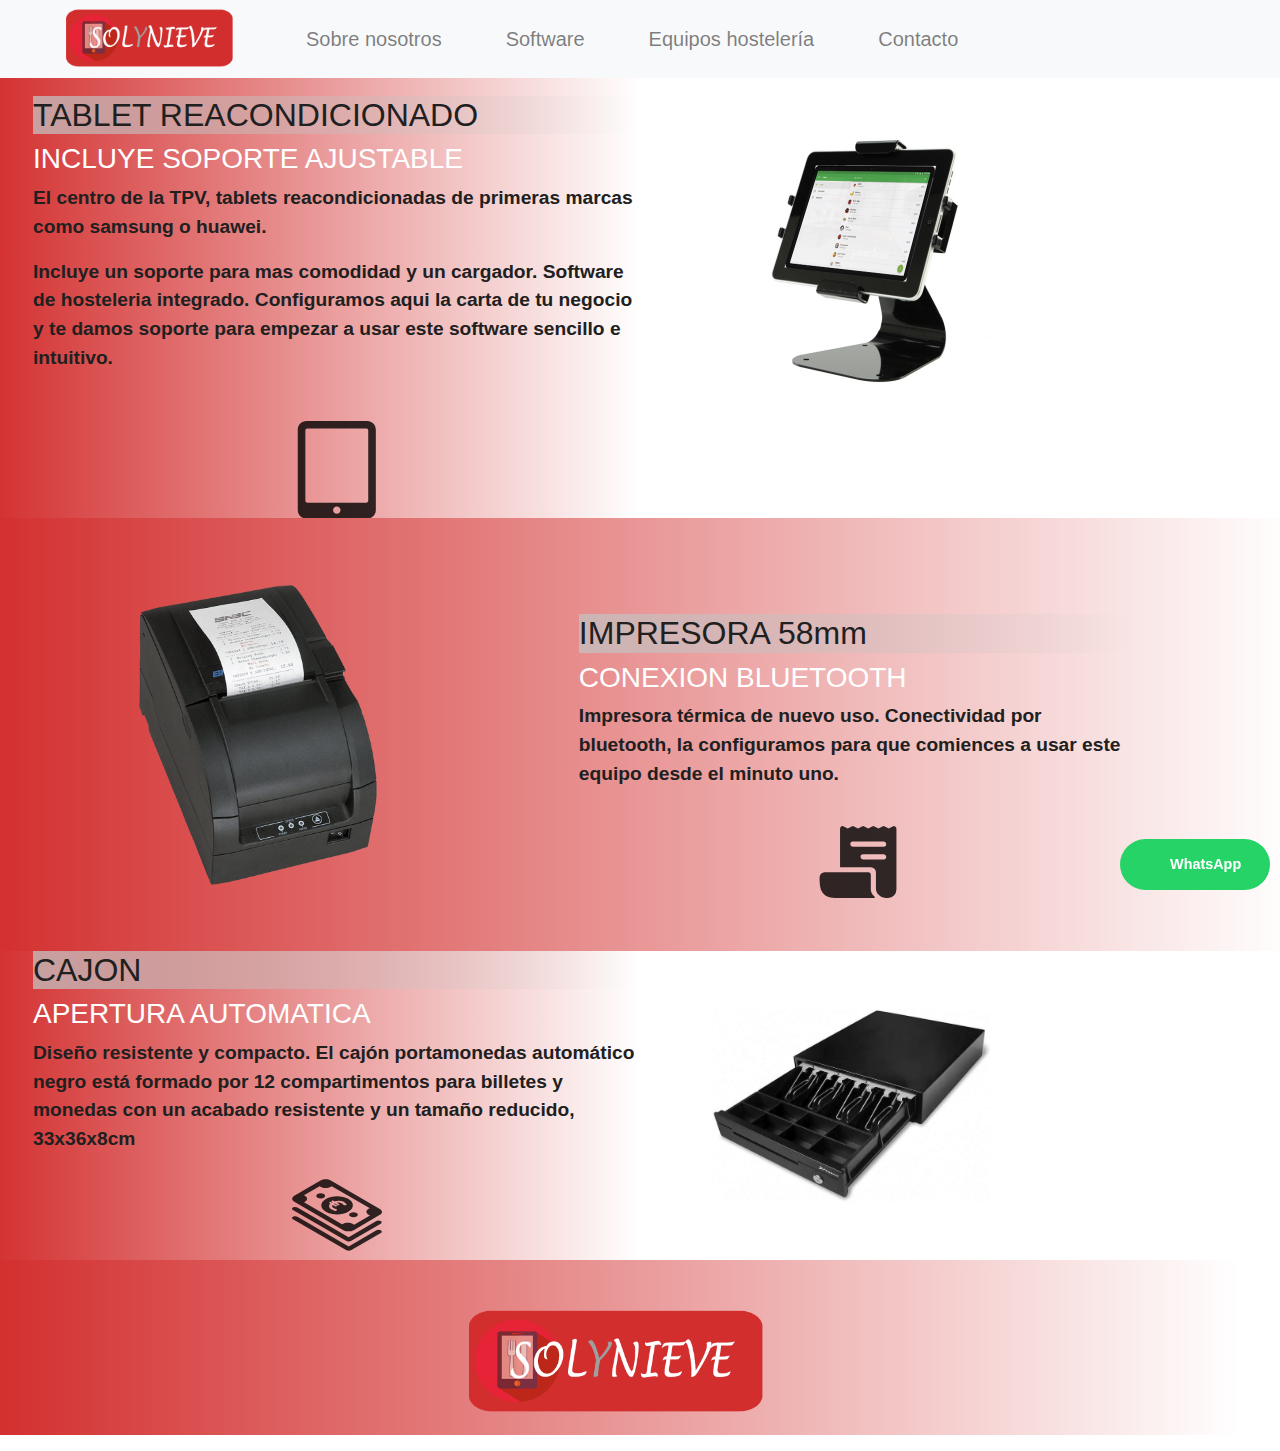
<file: 2.html>
<!DOCTYPE html>
<html>

  <head>


    <script src="https://code.jquery.com/jquery-3.3.1.slim.min.js"
      integrity="sha384-q8i/X+965DzO0rT7abK41JStQIAqVgRVzpbzo5smXKp4YfRvH+8abtTE1Pi6jizo"
      crossorigin="anonymous"></script>
    <script
      src="https://cdnjs.cloudflare.com/ajax/libs/popper.js/1.14.7/umd/popper.min.js"
      integrity="sha384-UO2eT0CpHqdSJQ6hJty5KVphtPhzWj9WO1clHTMGa3JDZwrnQq4sF86dIHNDz0W1"
      crossorigin="anonymous"></script>
    <link rel="stylesheet"
      href="https://stackpath.bootstrapcdn.com/bootstrap/4.3.1/css/bootstrap.min.css"
      integrity="sha384-ggOyR0iXCbMQv3Xipma34MD+dH/1fQ784/j6cY/iJTQUOhcWr7x9JvoRxT2MZw1T"
      crossorigin="anonymous">
    <script
      src="https://stackpath.bootstrapcdn.com/bootstrap/4.3.1/js/bootstrap.min.js"
      integrity="sha384-JjSmVgyd0p3pXB1rRibZUAYoIIy6OrQ6VrjIEaFf/nJGzIxFDsf4x0xIM+B07jRM"
      crossorigin="anonymous"></script>
  </head>
  <style>

    @media (max-width: 1000px) {

      svg{
        display: none;
      }

    }

  </style>
  <link rel="stylesheet" href="styles.css">
  <link rel="stylesheet" href="boton.css">
  <nav class="navbar fixed-top navbar-expand-lg navbar-light bg-light ">
    <a class="navbar-brand ml-5" href="./index.html"><img src="./logo.png"
        class="logo" /></a>
    <button class="navbar-toggler" type="button" data-toggle="collapse"
      data-target="#navbarSupportedContent"
      aria-controls="navbarSupportedContent" aria-expanded="false"
      aria-label="Toggle navigation">
      <span class="navbar-toggler-icon"></span>
    </button>

    <div class="collapse navbar-collapse" id="navbarSupportedContent">
      <ul class="navbar-nav mr-auto">
        <li class="nav-item">
          <a class="nav-link ml-5" href="./index.html">Sobre nosotros</a>
        </li>
        <li class="nav-item">
          <a class="nav-link ml-5" href="./1.html">Software</a>
        </li>
        <li class="nav-item ml-5">
          <a class="nav-link" href="./2.html">Equipos hostelería</a>
        </li>
        <li class="nav-item ml-5">
          <a class="nav-link" href="./3.html">Contacto</a>
        </li>

      </ul>

    </div>
  </nav>
  <div class="">
    <div class="row">

      <div class="col-lg-6 mt-5 p-sm-0 p-xs-0 padding d-flex justify-content-center flex-column
        software3 p-5">
        <div class="pl-5 mt-5">
          <h2 class="formulario">TABLET REACONDICIONADO</h2>
          <h3 class="text-white">INCLUYE SOPORTE AJUSTABLE</h3>
          <p style="font-size: larger; font-weight: 600;">El centro de la TPV,
            tablets reacondicionadas de primeras marcas como samsung o huawei.</p>
          <p style="font-size: larger; font-weight: 600;">Incluye un soporte
            para mas comodidad y un cargador. Software de hosteleria integrado.
            Configuramos aqui la carta de tu negocio y te damos soporte para
            empezar a usar este software sencillo e intuitivo. </p>
          <!-- <p style="font-size: larger; font-weight: 600;">Los tickets abiertos predefinidos te permiten asignar rápidamente nombres a los tickets abiertos. Por ejemplo, Mesa 1, Mesa 2, etc</p> -->
          <div class="d-flex justify-content-center mt-5"><svg fill="#000000"
              fill-opacity="0.8" version="1.1" id="Capa_1"
              xmlns="http://www.w3.org/2000/svg"
              xmlns:xlink="http://www.w3.org/1999/xlink" x="0px" y="0px"
              width="97.608px" height="97.608px" viewBox="0 0 577.608 577.608"
              style="enable-background:new 0 0 577.608 577.608;"
              xml:space="preserve">
              <g>
                <g>
                  <path
                    d="M468.499,0H109.113C80.757,0,57.762,22.987,57.762,51.341v474.927c0,28.354,22.993,51.341,51.351,51.341h359.385
                    c28.352,0,51.348-22.984,51.348-51.341V51.339C519.846,22.985,496.85,0,468.499,0z
                    M288.804,549.411
                    c-12.146,0-22.038-9.861-22.038-22.047c0-12.164,9.892-22.044,22.038-22.044c12.165,0,22.057,9.88,22.057,22.044
                    C310.862,539.55,300.969,549.411,288.804,549.411z
                    M474.928,471.928c0,6.187-5.023,11.197-11.205,11.197H113.887
                    c-6.185,0-11.204-5.012-11.204-11.197V55.005c0-6.186,5.019-11.196,11.204-11.196h349.836c6.182,0,11.205,5.01,11.205,11.196
                    V471.928z" />
                  </g>
                </g>
                <g>
                </g>
                <g>
                </g>
                <g>
                </g>
                <g>
                </g>
                <g>
                </g>
                <g>
                </g>
                <g>
                </g>
                <g>
                </g>
                <g>
                </g>
                <g>
                </g>
                <g>
                </g>
                <g>
                </g>
                <g>
                </g>
                <g>
                </g>
                <g>
                </g>
              </svg></div>

          </div></div>
        <div class="col-lg-4 d-flex justify-content-center align-items-center"><img class="telefono2" src="./tablet.jpg"></div>
      </div></div>




    <div class="">
      <div class="row software3">
        <div class="col-lg-5 d-flex p-sm-0 p-xs-0 padding justify-content-center align-items-center order-1 order-lg-0"><img
            class="telefono2"
            src="impresora.png" style=""></div>
        <div class="col-lg-6 p-5 mt-5 d-flex justify-content-center
          flex-column pb-5 order-0 order-lg-1">

          <h2 class="formulario">IMPRESORA 58mm</h2>
          <h3 class="text-white">CONEXION BLUETOOTH</h3>
          <p style="font-size: larger; font-weight: 600;">

            Impresora térmica de nuevo uso. Conectividad por bluetooth, la
            configuramos para que comiences a usar este equipo desde el minuto
            uno.

          </p>
          <p style="font-size: larger; font-weight: 600;">



          </p>

          <div class="d-flex justify-content-center">
            <svg width="82px" height="82px" fill="#000000" fill-opacity="0.8"
              viewBox="0 0 512 512" xmlns="http://www.w3.org/2000/svg"><title>ionicons-v5-l</title><path
                d="M483.82,32.45a16.28,16.28,0,0,0-11.23,1.37L448,46.1h0l-24.8-12.4a16,16,0,0,0-14.31,0L383.78,46.11h0L359,33.7a16,16,0,0,0-14.36,0L320,46.07H320L295.55,33.73a16,16,0,0,0-14.35-.06L256,46.12h0l-24.8-12.43a16.05,16.05,0,0,0-14.33,0L192,46.1h0L167.16,33.69a16,16,0,0,0-19.36,3.94A16.25,16.25,0,0,0,144,48.28V288a0,0,0,0,0,.05.05H336a32,32,0,0,1,32,32V424c0,30.93,33.07,56,64,56h12a52,52,0,0,0,52-52V48A16,16,0,0,0,483.82,32.45ZM416,240H288.5c-8.64,0-16.1-6.64-16.48-15.28A16,16,0,0,1,288,208H415.5c8.64,0,16.1,6.64,16.48,15.28A16,16,0,0,1,416,240Zm0-80H224.5c-8.64,0-16.1-6.64-16.48-15.28A16,16,0,0,1,224,128H415.5c8.64,0,16.1,6.64,16.48,15.28A16,16,0,0,1,416,160Z"
                /><path
                  d="M336,424V336a16,16,0,0,0-16-16H48a32.1,32.1,0,0,0-32,32.05c0,50.55,5.78,71.57,14.46,87.57C45.19,466.79,71.86,480,112,480H357.68a4,4,0,0,0,2.85-6.81C351.07,463.7,336,451,336,424Z"
                  /></svg></div>
              <!-- <p style="font-size: larger; font-weight: 600;">Los tickets abiertos predefinidos te permiten asignar rápidamente nombres a los tickets abiertos. Por ejemplo, Mesa 1, Mesa 2, etc</p> -->
            </div>
          </div>

        </div>

        <div class="">
          <div class="row">

            <div class="col-lg-6 d-flex padding p-sm-0 p-xs-0 justify-content-center flex-column
              software3 p-5">
              <div class="pl-5">
                <h2 class="formulario">CAJON</h2>
                <h3 class="text-white">APERTURA AUTOMATICA</h3>
                <p style="font-size: larger; font-weight: 600;"> Diseño
                  resistente y compacto. El cajón portamonedas automático negro
                  está formado por 12 compartimentos para billetes y monedas con
                  un acabado resistente y un tamaño reducido, 33x36x8cm</p>



                <!-- <p style="font-size: larger; font-weight: 600;">Los tickets abiertos predefinidos te permiten asignar rápidamente nombres a los tickets abiertos. Por ejemplo, Mesa 1, Mesa 2, etc</p> -->
                <div class="d-flex justify-content-center mt-3"> <svg
                    fill="#000000" fill-opacity="0.8" witdh="90px" height="90px"
                    version="1.1" id="Capa_1" xmlns="http://www.w3.org/2000/svg"
                    xmlns:xlink="http://www.w3.org/1999/xlink" x="0px" y="0px"
                    viewBox="0 0 489.003 489.003" style="enable-background:new 0
                    0
                    489.003 489.003;" xml:space="preserve">
                    <g>
                      <path
                        d="M350.902,253.314c-9.3,5.4-24.4,5.4-33.8,0c-9.3-5.4-9.4-14.2-0.1-19.6c9.3-5.4,24.4-5.4,33.8,0
                        C360.202,239.114,360.302,247.914,350.902,253.314z
                        M172.802,130.914c-9.4-5.4-24.5-5.4-33.8,0c-9.3,5.4-9.2,14.2,0.1,19.6
                        c9.4,5.4,24.5,5.4,33.8,0C182.202,145.114,182.102,136.314,172.802,130.914z
                        M477.602,243.714l-142.8,83c-15.3,8.9-40.3,8.9-55.7,0
                        l-266.6-153.9c-15.4-8.9-15.5-23.4-0.2-32.3l142.8-83c15.3-8.9,40.3-8.9,55.7,0l266.5,153.9
                        C492.802,220.314,492.902,234.814,477.602,243.714z
                        M423.702,247.314c-2.8-1-5.5-2.1-7.9-3.5c-15.6-9-15.7-23.6-0.2-32.7
                        c2.4-1.4,4.9-2.5,7.7-3.5l-207.5-119.8c-1.3,1.2-2.9,2.3-4.7,3.3c-15.5,9-40.8,9-56.4,0c-1.7-1-3.2-2-4.5-3.1l-85.3,49.6
                        c1.9,0.8,3.7,1.6,5.4,2.6c15.6,9,15.7,23.6,0.2,32.6c-1.8,1-3.7,1.9-5.7,2.7l206.9,119.5c1-0.7,2.1-1.5,3.3-2.2
                        c15.5-9,40.7-9,56.4,0c2.4,1.4,4.4,2.9,6.1,4.5L423.702,247.314z
                        M5.002,217.714l279.2,161.2l3.9,2.3l5.6,3.2
                        c7.9,4.6,20.6,4.6,28.5,0l160.1-93c6.5-3.8,6.5-10-0.1-13.8s-17.2-3.8-23.8,0l-150.6,87.5l-278.5-160.8c-6.5-3.7-17-4.3-23.8-0.8
                        C-1.698,207.314-1.798,213.814,5.002,217.714z
                        M482.502,327.914c-6.6-3.8-17.2-3.8-23.8,0l-150.6,87.6l-278.5-160.9
                        c-6.5-3.7-17-4.3-23.8-0.8c-7.2,3.8-7.4,10.2-0.6,14.1l279.3,161.3l4,2.3l5.6,3.2c7.9,4.6,20.6,4.6,28.5,0l160.1-93
                        C489.202,337.914,489.102,331.714,482.502,327.914z
                        M305.802,227.214c-33.5,19.5-87.9,19.6-121.6,0.1
                        c-33.7-19.4-33.7-50.9-0.2-70.4s87.9-19.6,121.6-0.1C339.302,176.214,339.302,207.814,305.802,227.214z
                        M297.002,186.614l-0.6-1.1
                        c-3.1-4-7.1-7.6-12.3-10.6c-2-1.2-4.2-2.2-6.5-3.2c-6-2.5-12.6-4.3-19.9-4.8c-9.3-0.7-18.1,0.5-26.3,3l-1,0.3l-7.4-4.3
                        c-1.2-0.7-3.1-0.7-4.2,0l-4.7,2.7c-1.2,0.7-1.2,1.8,0,2.5l5.8,3.3c-1.3,0.7-2.6,1.5-3.8,2.2l-5.8-3.3c-1.2-0.7-3.1-0.7-4.2,0
                        l-4.7,2.7c-1.2,0.7-1.2,1.8,0,2.5l7,4c-1.2,1.3-2.5,2.5-3.5,3.9c-4.9,7-5,13.9,1,20.8c2.6,2.9,5.8,5.4,9.5,7.6
                        c3.6,2.1,7.8,3.9,12.4,5.4c2.5,0.8,5.1,1.5,7.7,2.1c2.6,0.5,4.4,0,5.4-1.4c1.2-1.5,2.3-3.1,3.2-4.7c0.7-1.1,0.5-1.8-0.6-2.5
                        c-0.3-0.2-0.7-0.4-1.2-0.5c-2.9-1-5.8-1.9-8.6-3c-2.5-1-4.8-2-6.9-3.2c-2.4-1.4-4.4-2.9-6-4.7c-3.8-4.2-2.7-8.2,0.6-12.2l14.9,8.6
                        c1.2,0.7,3.1,0.7,4.2,0l4.7-2.7c1.2-0.7,1.2-1.8,0-2.5l-16.4-9.4c1.3-0.8,2.6-1.5,3.8-2.2l16.4,9.4c1.2,0.7,3.1,0.7,4.2,0l4.7-2.7
                        c1.2-0.7,1.2-1.8,0-2.5l-14.3-8.2l0.2-0.1c5.6-1.3,11.2-1.7,17-0.2c3.8,0.9,7,2.3,9.8,3.9c2.1,1.2,4,2.6,5.6,4.1
                        c1.9,1.6,3.5,3.4,5.3,5c0.3,0.2,0.5,0.4,0.8,0.6c1.1,0.7,2.5,0.8,4.3,0.4c2.7-0.6,5.3-1.2,7.9-1.9
                        C296.902,189.114,297.702,188.114,297.002,186.614z" />
                      </g>
                      <g>
                      </g>
                      <g>
                      </g>
                      <g>
                      </g>
                      <g>
                      </g>
                      <g>
                      </g>
                      <g>
                      </g>
                      <g>
                      </g>
                      <g>
                      </g>
                      <g>
                      </g>
                      <g>
                      </g>
                      <g>
                      </g>
                      <g>
                      </g>
                      <g>
                      </g>
                      <g>
                      </g>
                      <g>
                      </g>
                    </svg></div>

                </div></div>
              <div class="col-lg-4 d-flex justify-content-center align-items-center"><img style="" class="telefono2"
                  src="cajon.jpg"></div>
            </div></div>


          <div class="d-flex justify-content-center p-3">
            <div class="dw"> <a class="w" href="https://wa.me/623141969"
                style="display: table; font-family: sans-serif; text-decoration:
                none; margin: 1em auto; color: #fff; font-size: 0.9em; padding:
                1em 2em 1em 3.5em; border-radius: 2em; font-weight: bold;
                background: #25d366
                url('https://tochat.be/click-to-chat-directory/css/whatsapp.svg')
                no-repeat 1.5em center; background-size: 1.6em;">WhatsApp</a>
            </div>
            <div class="d-flex justify-content-center software3" style="width:
              100%; margin-left: -50px;margin-top: -16px;"><img width="300px"
                class="mt-5" src="./logo.png" /></div>
          </body>
        </html>
</file>
<file: styles.css>
form{
  margin-top: 100px;
}
body{
  font-family: 'Varela Round', sans-serif !important
  ;
  color: #202020;

}


.nav{
  font-family: 'Varela Round', sans-serif

}
#foto {
  width: 500px;
  padding: 3%;
  margin-top: 40px;
}

.logo {
  margin-bottom: -15px;
  margin-top: -5px;
  width: 170px;
}

.navbar {
  font-size: 20px;
}

.backg {
  background-color: #d32e2e;
  background-image: linear-gradient(180deg, #d32e2e 0%, #ffffff 100%);
}

.backgicon {
  background-color: rgb(236, 236, 236);
}

.backgicon p {
  font-size: 18px;

  align-self: center;
  font-weight: 500;
  padding-left: 7%;
}
.backgicon h5 {
  font-weight: 800;
  font-size: 16px;
  color: rgb(151, 45, 45);
  font-family: Verdana, Geneva, Tahoma, sans-serif;
}
.backgicon svg {
  margin: 15px;
}

.oferta {
  width: 750px;
  

  margin-top: 50px;
}

.telefono2{
  width: 300px;

}

.dw {
  position: fixed;
  bottom: -4px;
  right: 10px;
  z-index: 10;
}

.w {
  z-index: 999;
  width: 80px;
  padding: 3%;
}

.telefono {
  width: 500px;
  margin-top: 100px;
}

.software {
  background-color: #d32e2e;
  background-image: linear-gradient(0deg, #d32e2e 0%, #ffffff 100%);
}

.software2 {
    background-color: #d32e2e;
    background-image: linear-gradient(180deg, #d32e2e 0%, #ffffff 100%);
  }


  .software3 {
    background-color: #d32e2e;
    background-image: linear-gradient(90deg, #d32e2e 0%, #ffffff 100%);
  }


  .cuadroOferta{
    background-color: #ffffff;
    background-image: linear-gradient(180deg, #ffffff ,#cacaca,#c8c8c8, #ffffff );}

.fa{color: yellow;}


.formulario{
  background-color: transparent;
  background-image: linear-gradient(90deg, #c3c3c3bd , transparent );
}


@media (max-width: 1000px) {
 #foto{
   width: 600px;
   height:400px;
   margin-top: -70px;
 }

 .oferta{
  width: 700px;
  margin:0px;
}

.cuadroOferta{
  min-width: 100%;
  margin-top: 50px;
 
}


.telefono{
  width: 600px;
  
  margin: -50px;
}

.telefono2{
 
  width: 600px;
  

 
}
    body{
    
    font-size:30px
}
  
  .w{
  width: 300px;
}
  
   .detalles p,h3,h4,h5{
   font-size:30px 
  }

  .detalles h5{
    font-size: 30px;
  }

  .detalles h4{
    font-size: 30px;
  }

  .detalles svg{
    width: 120px;
    height: 120px;
  }
  
  .card {
  min-width: 700px;
  border: none;
  box-shadow: 5px 8px 8px 2px #cacaca;
  border-radius: 12px;
  
}
  
  .card p,h1,h2,h3{font-size:40px}
  .card small{font-size: 30px;}
.card span{font-size: 30px;}
  .logo{
  width:300px}
  
  
  .navbar-toggler{

        width:150px;
        height: 150px;

}
  
  
  .button2{
  width:400px;
    height:100px
    
  }
  
  html{
  
    font-size:40px;
  
  }
  
  input{

height: 150px;

}
  
  input{
  height:150px}
  
  
  .navbar {
  font-size: 40px;
}
  
  
  
  .padding{padding:0px}
  
}
</file>
<file: boton.css>
.button{

    width:140px;
    height:50px;
    background: linear-gradient(to left top, #616161 50%, #a7a7a7 50%);
    border-style: none;
    color:#fff;
    font-size: 23px;
    letter-spacing: 3px;
    font-family: monospace;
    font-weight: 600;
    outline: none;
    cursor: pointer;
    position: relative;
    padding: 0px;
    overflow: hidden;
    transition: all .5s;
    box-shadow: 0px 1px 2px rgba(0,0,0,.2);
}
.button span{
    position: absolute;
    display: block;
}
.button span:nth-child(1){
    height: 3px;
    width:200px;
    top:0px;
    left:-200px;
    background: linear-gradient(to right, rgba(0,0,0,0), #f6e58d);
    border-top-right-radius: 1px;
    border-bottom-right-radius: 1px;
    animation: span1 2s linear infinite;
    animation-delay: 1s;
}

@keyframes span1{
    0%{
        left:-200px
    }
    100%{
        left:200px;
    }
}
.button span:nth-child(2){
    height: 70px;
    width: 3px;
    top:-70px;
    right:0px;
    background: linear-gradient(to bottom, rgba(0,0,0,0), #f6e58d);
    border-bottom-left-radius: 1px;
    border-bottom-right-radius: 1px;
    animation: span2 2s linear infinite;
    animation-delay: 2s;
}
@keyframes span2{
    0%{
        top:-70px;
    }
    100%{
        top:70px;
    }
}
.button span:nth-child(3){
    height:3px;
    width:200px;
    right:-200px;
    bottom: 0px;
    background: linear-gradient(to left, rgba(0,0,0,0), #f6e58d);
    border-top-left-radius: 1px;
    border-bottom-left-radius: 1px;
    animation: span3 2s linear infinite;
    animation-delay: 3s;
}
@keyframes span3{
    0%{
        right:-200px;
    }
    100%{
        right: 200px;
    }
}

.button span:nth-child(4){
    height:70px;
    width:3px;
    bottom:-70px;
    left:0px;
    background: linear-gradient(to top, rgba(0,0,0,0), #f6e58d);
    border-top-right-radius: 1px;
    border-top-left-radius: 1px;
    animation: span4 2s linear infinite;
    animation-delay: 4s;
}
@keyframes span4{
    0%{
        bottom: -70px;
    }
    100%{
        bottom:70px;
    }
}

.button:hover{
    transition: all .5s;
    transform: rotate(-3deg) scale(1.1);
    box-shadow: 0px 3px 5px rgba(0,0,0,.4);
}
.button:hover span{
    animation-play-state: paused;
}


.card {
    width: 350px;
    border: none;
    box-shadow: 5px 8px 8px 2px #cacaca;
    border-radius: 12px;
    
}

.circle-image h1 {
    border: 6px solid #fff;
    border-radius: 100%;
    padding: 0px;
    top: -28px;
    position: relative;
    width: 70px;
    height: 70px;
    border-radius: 100%;
    z-index: 1;
    background: #e7d184;
    cursor: pointer
}


.name {
    margin-top: -21px;
    font-size: 18px
}

.fw-500 {
    font-weight: 500 !important
}

.start {
    color: green
}

.stop {
    color: red
}

.rate {
    border-bottom-right-radius: 12px;
    border-bottom-left-radius: 12px
}

.rating {
    display: flex;
    flex-direction: row-reverse;
    justify-content: center
}

.rating>input {
    display: none
}

.rating>label {
    position: relative;
    width: 1em;
    font-size: 30px;
    font-weight: 300;
    color: #FFD600;
    cursor: pointer
}

.rating>label::before {
    content: "\2605";
    position: absolute;
    opacity: 0
}
.rating>label:hover:before,
.rating>label:hover~label:before {
    opacity: 1 !important
}

.rating>input:checked~label:before {
    opacity: 1
}

.rating:hover>input:checked~label:before {
    opacity: 0.4
}

.buttons {
    top: 36px;
    position: relative
}

.rating-submit {
    border-radius: 15px;
    color: #fff;
    height: 49px
}

.rating-submit:hover {
    color: #fff
}



/* h1 {
    font-family: 'Poppins', sans-serif, 'arial';
    font-weight: 600;
    font-size: 72px;
    color: white;
    text-align: center;
} */

h4 {
    font-family: 'Roboto', sans-serif, 'arial';
    font-weight: 400;
    font-size: 20px;
    color: #9b9b9b;
    line-height: 1.5;
}

/* ///// inputs /////*/

input:focus ~ label, textarea:focus ~ label, input:valid ~ label, textarea:valid ~ label {
    font-size: 0.75em;
    color: #999;
    top: -5px;
    -webkit-transition: all 0.225s ease;
    transition: all 0.225s ease;
}

.styled-input {
    float: left;
    width: 293px;
    margin: 1rem 0;
    position: relative;
    border-radius: 4px;
}

@media (max-width: 100px){
    .styled-input {
        width:100%;
    }




    .button{
        width: 300px !important
    }
}

.styled-input label {
    color: #999;
    padding: 1.3rem 30px 1rem 30px;
    position: absolute;
    top: 10px;
    left: 0;
    -webkit-transition: all 0.25s ease;
    transition: all 0.25s ease;
    pointer-events: none;
}

.styled-input.wide { 
    width: 650px;
    max-width: 100%;
}

input,
textarea {
    padding: 30px;
    border: 0;
    width: 100%;
    font-size: 1rem;
    font-weight: 500;
    background-color: transparent;
    background-image: linear-gradient(90deg, #e7e7e7 ,#e9e9e9 ,#e7e7e7 ,#e7e7e7,#e7e7e7, transparent );
    color: rgb(24, 24, 24);
    border-radius: 4px;
}

input:focus,
textarea:focus { outline: 0; }

input:focus ~ span,
textarea:focus ~ span {
    width: 100%;
    -webkit-transition: all 0.075s ease;
    transition: all 0.075s ease;
}

textarea {
    width: 100%;
    min-height: 10em;
    
    padding-right: 180px;
}

.input-container {
    width: 650px;
    max-width: 100%;
    margin: 20px auto 25px auto;
}

.submit-btn {
    float: right;
    padding: 7px 35px;
    border-radius: 60px;
    display: inline-block;
    background-color: #4b8cfb;
    color: white;
    font-size: 18px;
    cursor: pointer;
    box-shadow: 0 2px 5px 0 rgba(0,0,0,0.06),
              0 2px 10px 0 rgba(0,0,0,0.07);
    -webkit-transition: all 300ms ease;
    transition: all 300ms ease;
}

.submit-btn:hover {
    transform: translateY(1px);
    box-shadow: 0 1px 1px 0 rgba(0,0,0,0.10),
              0 1px 1px 0 rgba(0,0,0,0.09);
}

@media (max-width: 768px) {
    .submit-btn {
        width:100%;
        float: none;
        text-align:center;
    }
}

input[type=checkbox] + label {
  color: #ccc;
  font-style: italic;
} 

input[type=checkbox]:checked + label {
  color: #f00;
  font-style: normal;
}
</file>
